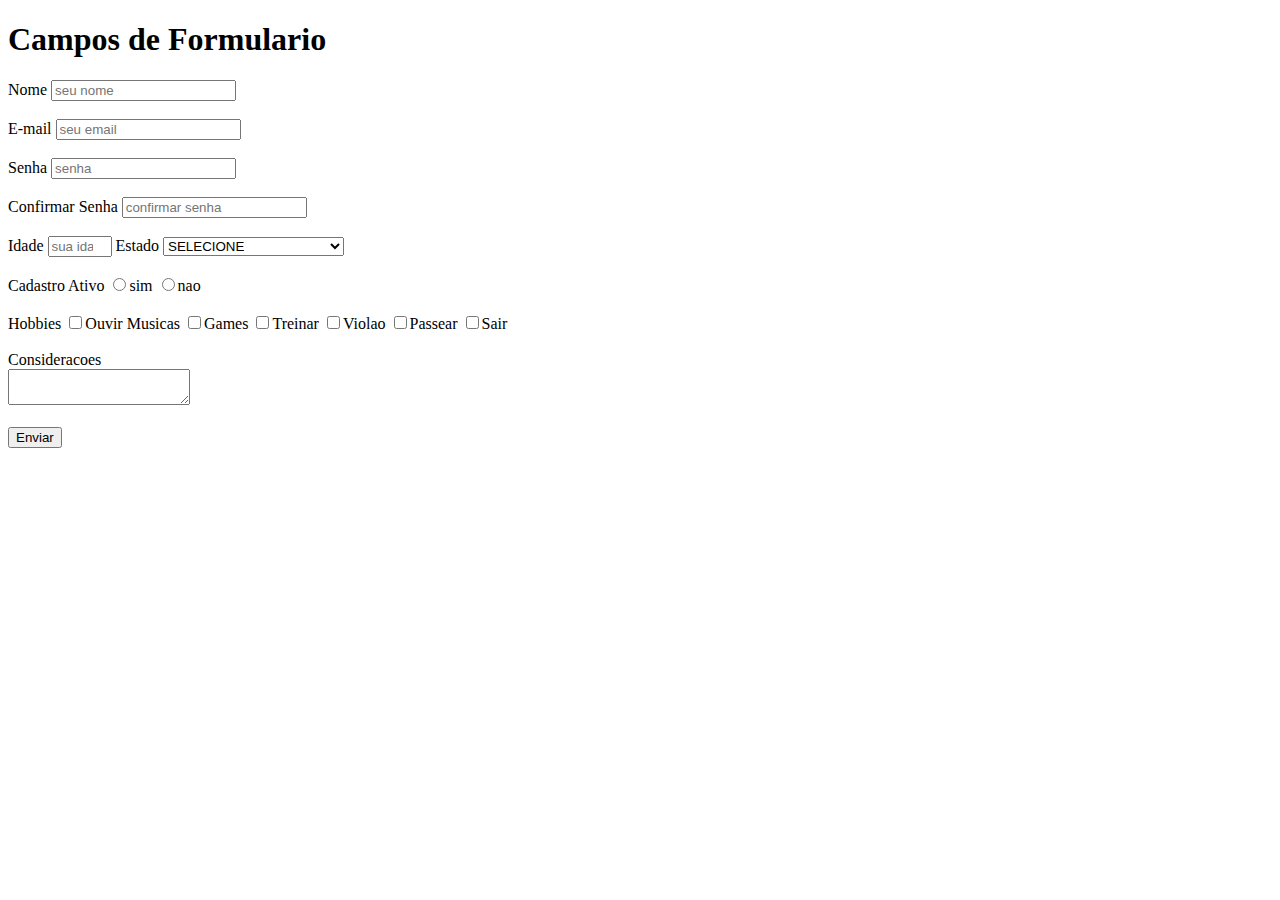
<file: formulario.html>
<!DOCTYPE html>
<html lang="pt-BR">
    <head>
        <meta charset="UTF-8">
        <meta name="viewport" content="width=device-width, initial-scale=1.0">
        <title>Document</title>
    </head>
    <body>
        <h1>Campos de Formulario</h1>

        <form action>
            <label for="nome">Nome</label>
            <input type="text" id="nome" placeholder="seu nome" required> <br>
            <br>

            <label for="email">E-mail</label>
            <input type="email" autocomplete="off" id="email" placeholder="seu email" required>


            <br> <br>
            <label for="senha">Senha</label>
            <input type="password" id="senha" placeholder="senha"  required>
            <br> <br>
            <label for="confirmarsenha">Confirmar Senha</label>
            <input type="confirmarsenha" id="confirmarsenha" placeholder="confirmar senha" required>



            <br> <br>
            <label for="idade">Idade</label>
            <input type="number" min="0" max="150" id="idade"
                placeholder="sua idade">

            <label for="estado">Estado</label>
            <select name="estado" id="estado">
                <option value="0">SELECIONE</option>
                <option value="BA">BAHIA</option>
                <option value="AC">ACRE</option>
                <option value="AL">ALAGOAS</option>
                <option value="AP">AMAPÁ</option>
                <option value="AM">AMAZONAS</option>
                <option value="BA">BAHIA</option>
                <option value="CE">CEARÁ</option>
                <option value="DF">DISTRITO FEDERAL</option>
                <option value="ES">ESPÍRITO SANTO</option>
                <option value="GO">GOIÁS</option>
                <option value="MA">MARANHÃO</option>
                <option value="MT">MATO GROSSO</option>
                <option value="MS">MATO GROSSO DO SUL</option>
                <option value="MG">MINAS GERAIS</option>
                <option value="PA">PARÁ</option>
                <option value="PB">PARAÍBA</option>
                <option value="PR">PARANÁ</option>
                <option value="PE">PERNAMBUCO</option>
                <option value="PI">PIAUÍ</option>
                <option value="RJ">RIO DE JANEIRO</option>
                <option value="RN">RIO GRANDE DO NORTE</option>
                <option value="RS">RIO GRANDE DO SUL</option>
                <option value="RO">RONDÔNIA</option>
                <option value="RR">RORAIMA</option>
                <option value="SC">SANTA CATARINA</option>
                <option value="SP">SÃO PAULO</option>
                <option value="SE">SERGIPE</option>
                <option value="TO">TOCANTINS</option>
            </select>

            <br> <br>
            <label for="">Cadastro Ativo</label>
            <input type="radio" name="cadativo">sim
            <input type="radio" name="cadativo">nao
            <br><br>
            <label for="Hobbies:">Hobbies</label>
            <input type="checkbox" name="hobs[]">Ouvir Musicas
            <input type="checkbox" name="hobs[]">Games
            <input type="checkbox" name="hobs[]">Treinar
            <input type="checkbox" name="hobs[]">Violao
            <input type="checkbox" name="hobs[]">Passear
            <input type="checkbox" name="hobs[]">Sair

            <br><br>
            <label for="consideracoes">Consideracoes</label>
            <br>
            <textarea name="consideracoes" id="consideracoes"></textarea>



            <br> <br>
            <button>Enviar </button>
        </form>

    </body>
</html>
</file>
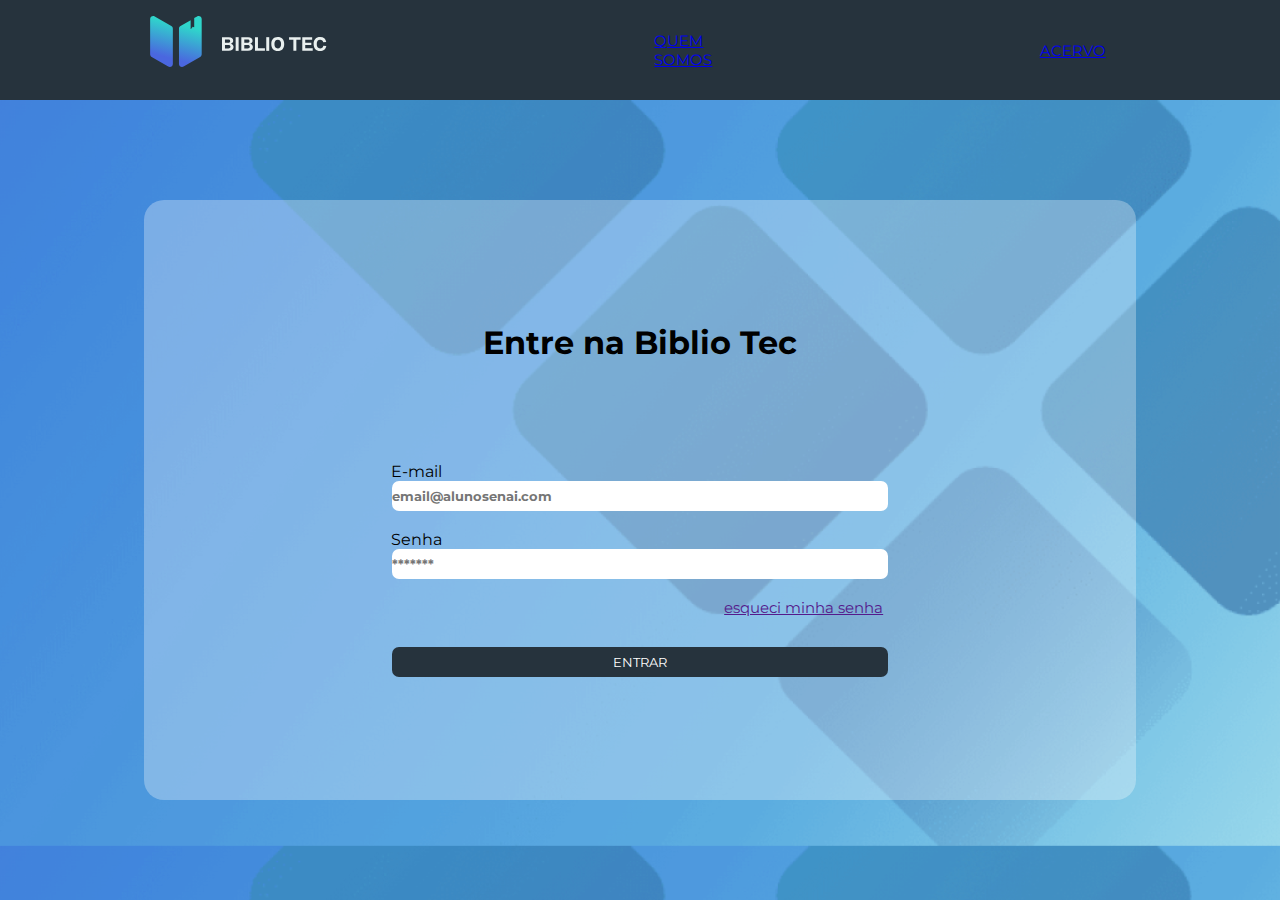
<file: login.html>
<!DOCTYPE html>
<html lang="en">
<head>
    <meta charset="UTF-8">
    <meta name="viewport" content="width=device-width, initial-scale=1.0">
    <title>Document</title>
    <link rel="stylesheet" href="./css/login.css">

</head>
<body>

    <header>
        <div class="layout-grid header-flex">
            <img src="./imagens/logo-desktop.svg"
            <nav>
                <a href="#">QUEM SOMOS</a>
                <a href="#">ACERVO</a>
                <a href="#">LOGIN</a>
            </nav>
        </div>
    </header>

<main>
        <section>
            <form class="layout-grid form-flex">

                <h1>Entre na Biblio Tec</h1>
                <label for="email">E-mail</label>
                <input type="email" autocomplete="off" id="email" placeholder="email@alunosenai.com" required> <br>

                <label for="senha">Senha</label>
            <input type="password" id="senha" placeholder="*******"  required> <br>

            <a href="">esqueci minha senha</a>

            <button>ENTRAR</button>

            </form>
        </section>

</main>
    
</body>
</html>
</file>
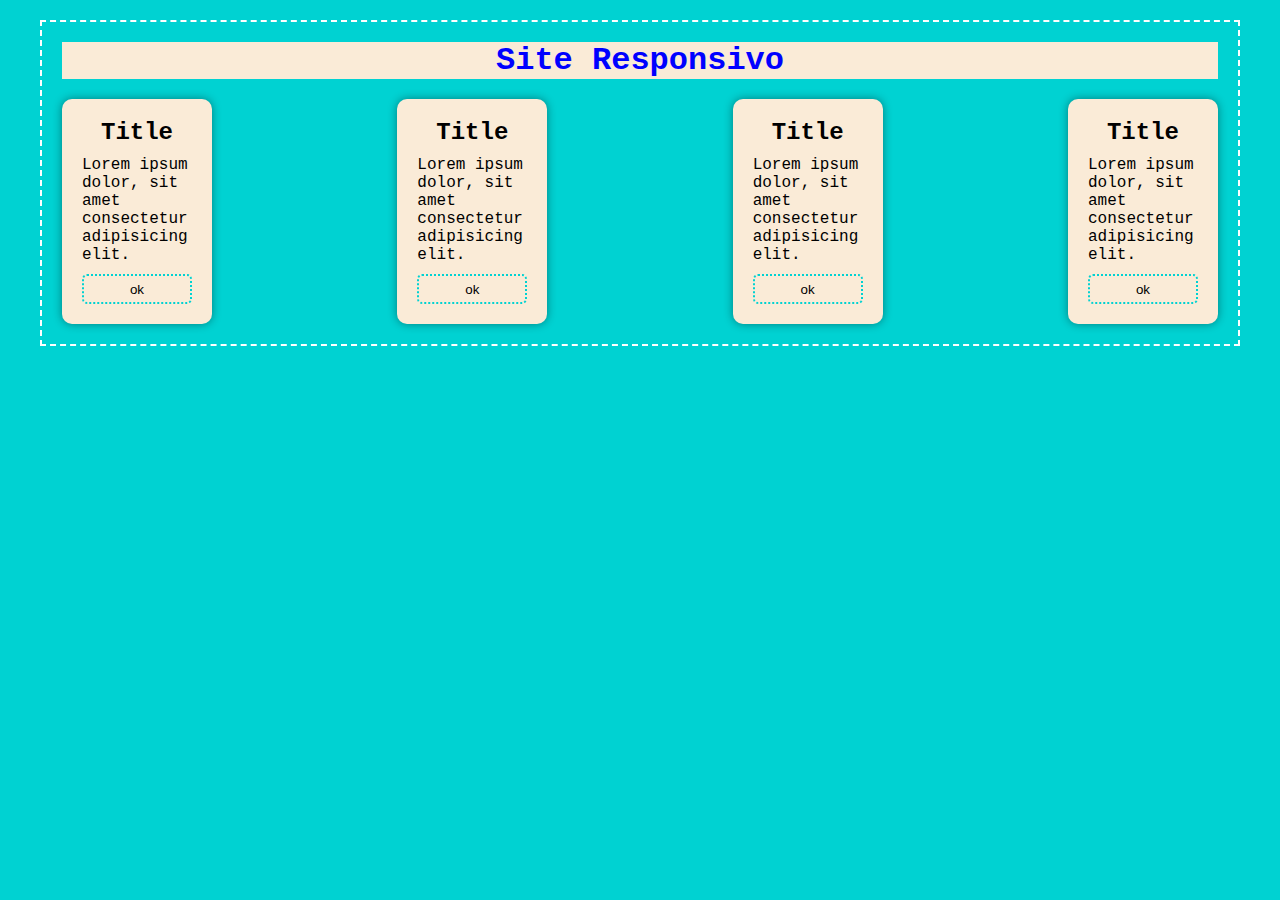
<file: responsividade.html>
<!DOCTYPE html>
<html lang="pt-BR">
<head>
    <meta charset="UTF-8">
    <meta name="viewport" content="width=device-width, initial-scale=1.0">
    <title>Document</title>
    <style>
        /* Desktop First >= 1200px */
        *{
            margin: 0;
            padding: 0;
            box-sizing: border-box;
        }
        body {
            background-color: rgb(0, 210, 210);
            font-family: 'Courier New', Courier, monospace;
        }   

        h1 {
            text-align: center;
            color: blue;
            background-color: antiquewhite;
            width: 100%;
        }

        section {
            max-width: 1200px;
            margin: 0 auto;
            margin-top: 20px;
            border: 2px dashed white;
            padding: 20px;

            display: flex;
            justify-content: space-between;
            flex-wrap: wrap;

        }
        article {
            width: 150px;
            /* height: 200px; */
            margin-top: 20px;
            padding: 20px;
            background-color: antiquewhite;
            border-radius: 10px;
             box-shadow: 0px 0px 10px rgba(0, 0, 0, 0.40);
        }

        article h2 {
            text-align: center;
            margin-bottom: 10px;
        }
        
        article button {
            width: 100%;
            height: 30px;
            margin-top: 10px;
            background-color: transparent;
            border: 2px dotted rgb(0, 210, 210);
            border-radius: 5px;

         }
       

        







/* BREACKPOINTS media queries */
        
        /* TABLET - 768px - 1199px */
        @media screen and (max-width: 1199px){

            section {
                max-width: 400px;

            }

          
            h1 {
                text-align: center;
                color: cornflowerblue;
                background-color: bisque;
            }
        }
        /* SMARTPHONE - 0px - 767px */
        @media screen and (max-width: 767px){
            section {
                max-width: 100%;
            }
            article {
                width: 100%;
            }
            h1 {
                text-align: center;
                color: brown;
                background-color: rgb(203, 203, 203);
            }
        }
    </style>
</head>
<body>
    
    <section>
        <h1>Site Responsivo</h1>

        <article>
            <h2>Title</h2>
            <p>Lorem ipsum dolor, sit amet consectetur adipisicing elit.</p>
            <button>ok</button>
        </article>

        <article>
            <h2>Title</h2>
            <p>Lorem ipsum dolor, sit amet consectetur adipisicing elit.</p>
            <button>ok</button>
        </article>

        <article>
            <h2>Title</h2>
            <p>Lorem ipsum dolor, sit amet consectetur adipisicing elit.</p>
            <button>ok</button>
        </article>

        <article>
            <h2>Title</h2>
            <p>Lorem ipsum dolor, sit amet consectetur adipisicing elit.</p>
            <button>ok</button>
        </article>
    </section>
    
</body>
</html>
</file>
<file: css/login.css>
@import url('https://fonts.googleapis.com/css2?family=Montserrat:ital,wght@0,100..900;1,100..900&display=swap');

/******** HEADER *******/

* {
    margin: 0;
    padding: 0;
    box-sizing: border-box;
}

body {
    font-family: "Montserrat", sans-serif;
}

header {
    width: 100%;
    height: 100px;
    background-color: #26333D;
}

.layout-grid {
    margin: 0 auto;
    width: 100%;
    height: 100px;
    max-width: 992px;
   
}

.header-flex {
  
    display: flex;
    justify-content: space-between;
    align-items: center;

}

header nav {
    display: flex;
    justify-content: center;
    align-items: center;
    justify-content: space-between;

    width: 350px;
    height: 100%;

}

header nav a {
    color: white;
    text-decoration: none;
}

header .menu a:hover {
    color: aqua;
}

/****** MAIN ******/

main {
    display: flex;
    justify-content: center;
    align-items: center;
    width: 100%;
    height: calc(100vh - 100px);
    background-image: url(../imagens/login-bk-desktop.png);
    background-size: 100%;
}

.form-flex {
    display: flex;
    flex-direction: column;
    justify-content: center;
    align-items: center;
    width: 1000px;
    height: 600px;
    background-color: rgba(255, 255, 255, 0.3);
    border-radius: 20px;
}

h1 {
    margin-bottom: 100px;
    display: flex;
    justify-content: center;
    align-items: center;
}

input {
    font-family: "Montserrat", sans-serif ;
    font-weight: bold;
    border: none;
    border-radius: 7px;
    width: 50%;
    height: 30px;
}

button {
    font-family: "Montserrat", sans-serif ;
    border: none;
    color: white;
    background-color: #26333D;
    margin-top: 30px;
    height: 30px;
    width: 50%;
    border-radius: 7px;

}

label {
    margin-right: 45%;
}

a {
    margin-left: 33%;
    font-size: 15px;
}
</file>
